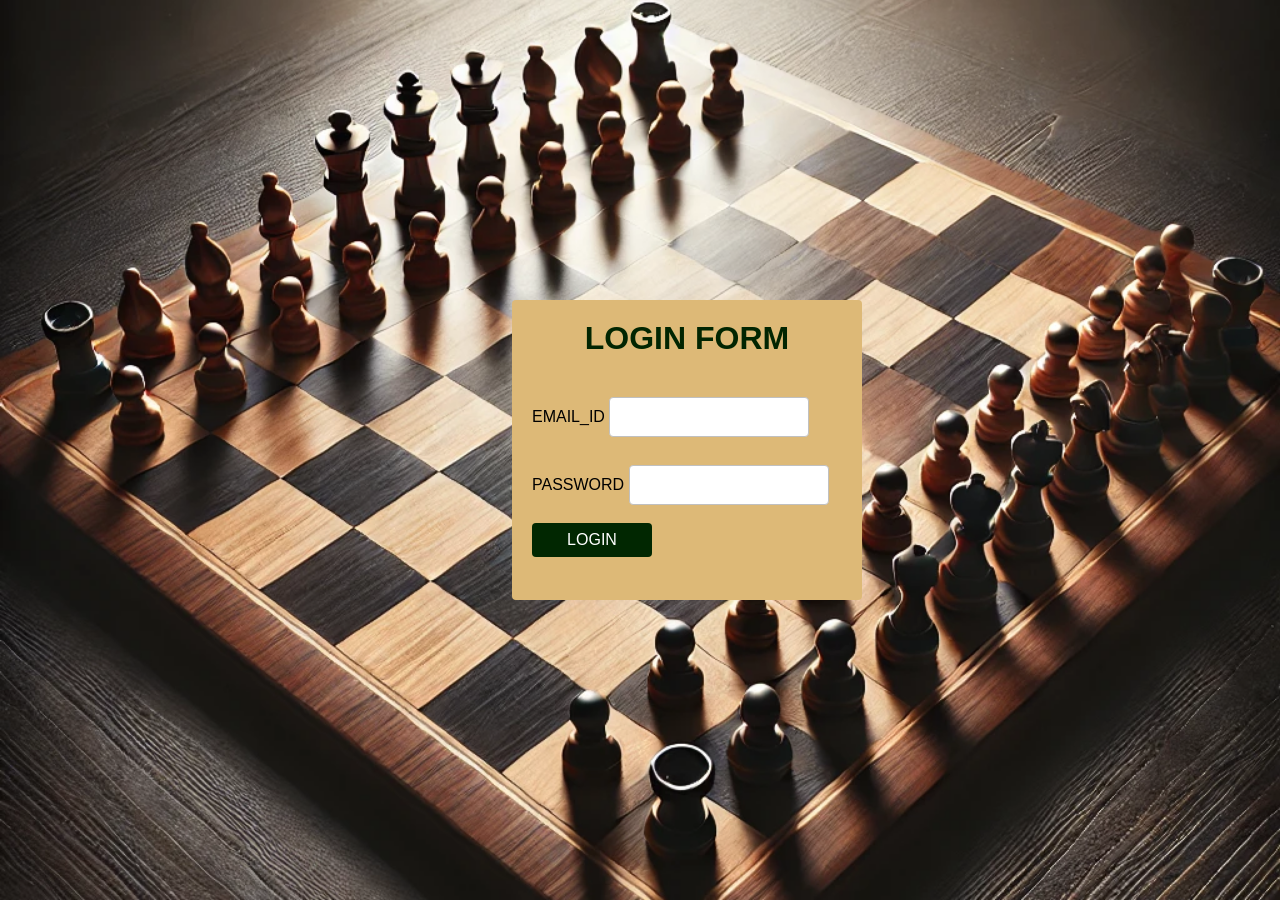
<file: index.html>
<!DOCTYPE html>
<html lang="en">

<head>
    <meta charset="UTF-8">
    <meta name="viewport" content="width=device-width, initial-scale=1.0">
    <title>Login Page</title>
    <link rel="stylesheet" href="login.css">
   
</head>
<body>
    <div class="container">
        <form action="chess.html">
            <h1>LOGIN FORM</h1>
            <div class="form-group">
                <label for="">EMAIL_ID</label>
                <input type="text" class="form-control" required>
            </div>

            <div class="form-group">
                <label for="">PASSWORD</label>
                <input type="password" class="form-control" required>
            </div>
            <input type="Submit" class="btn" value="Login">
        </form>
    </div>
</body>
</html>
</file>
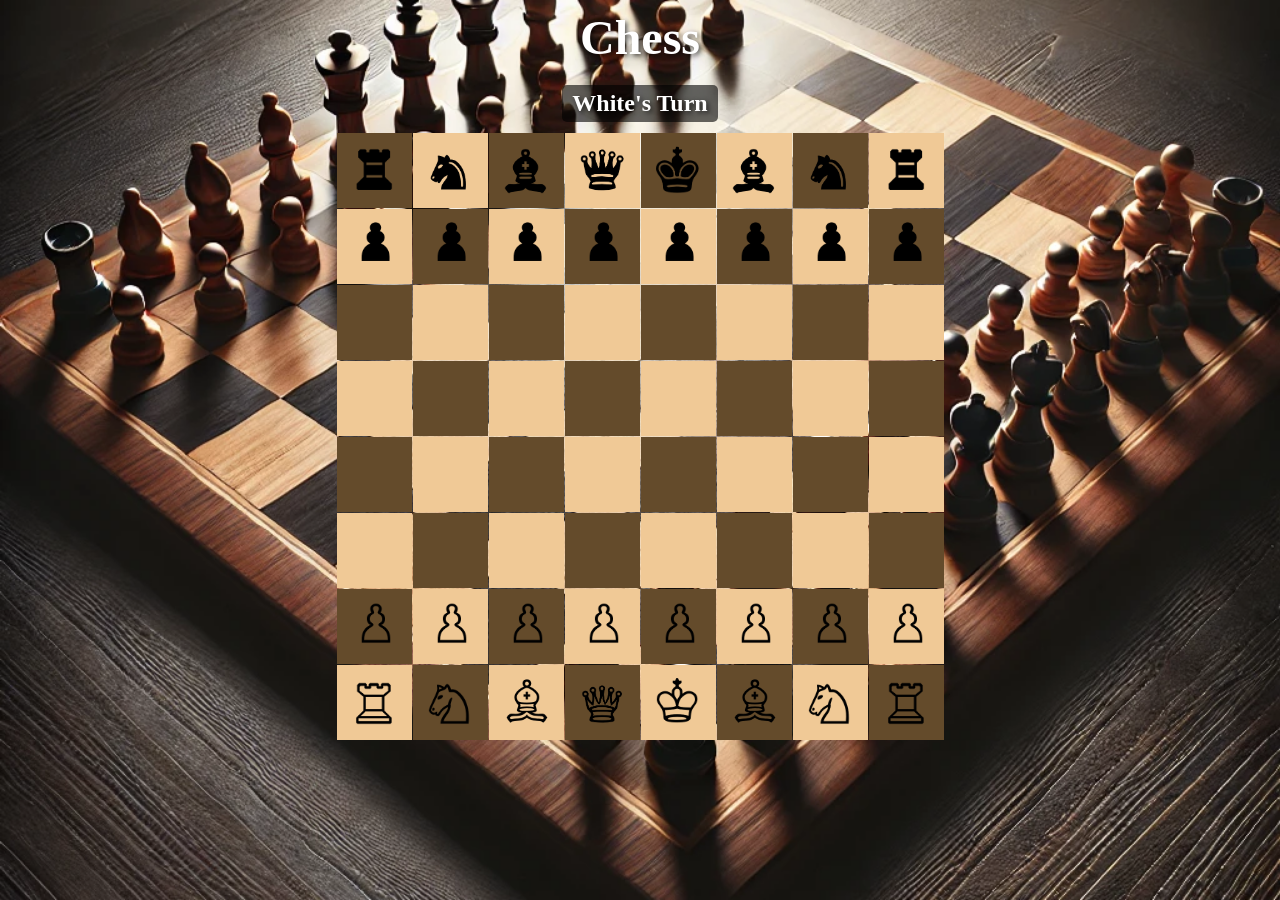
<file: chess.html>
<!DOCTYPE html>
<html lang="en">

<head>
    <meta charset="UTF-8">
    <meta http-equiv="X-UA-Compatible" content="IE=edge">
    <meta name="viewport" content="width=device-width, initial-scale=1.0">
    <meta name="author" content="Neha Rafaqat">
    <link rel="stylesheet" href="Chess.css">
    
    <title>Chess</title>
</head>


<body>

    <h1>Chess</h1>
    <h2 id="tog">White's Turn</h2>


    
    <ul>

        <div class="divv" id="row8">
            <li class="box" id="b801">Brook</li>
            <li class="box" id="b802">Bknight</li>
            <li class="box" id="b803">Bbishop</li>
            <li class="box" id="b804">Bqueen</li>
            <li class="box" id="b805">Bking</li>
            <li class="box" id="b806">Bbishop</li>
            <li class="box" id="b807">Bknight</li>
            <li class="box" id="b808">Brook</li>
        </div>
        <div class="divv" id="row7">
            <li class="box" id="b701">Bpawn</li>
            <li class="box" id="b702">Bpawn</li>
            <li class="box" id="b703">Bpawn</li>
            <li class="box" id="b704">Bpawn</li>
            <li class="box" id="b705">Bpawn</li>
            <li class="box" id="b706">Bpawn</li>
            <li class="box" id="b707">Bpawn</li>
            <li class="box" id="b708">Bpawn</li>
        </div>
        <div class="divv" id="row6">
            <li class="box" id="b601"></li>
            <li class="box" id="b602"></li>
            <li class="box" id="b603"></li>
            <li class="box" id="b604"></li>
            <li class="box" id="b605"></li>
            <li class="box" id="b606"></li>
            <li class="box" id="b607"></li>
            <li class="box" id="b608"></li>
        </div>
        <div class="divv" id="row5">
            <li class="box" id="b501"></li>
            <li class="box" id="b502"></li>
            <li class="box" id="b503"></li>
            <li class="box" id="b504"></li>
            <li class="box" id="b505"></li>
            <li class="box" id="b506"></li>
            <li class="box" id="b507"></li>
            <li class="box" id="b508"></li>
        </div>
        <div class="divv" id="row4">
            <li class="box" id="b401"></li>
            <li class="box" id="b402"></li>
            <li class="box" id="b403"></li>
            <li class="box" id="b404"></li>
            <li class="box" id="b405"></li>
            <li class="box" id="b406"></li>
            <li class="box" id="b407"></li>
            <li class="box" id="b408"></li>
        </div>
        <div class="divv" id="row3">
            <li class="box" id="b301"></li>
            <li class="box" id="b302"></li>
            <li class="box" id="b303"></li>
            <li class="box" id="b304"></li>
            <li class="box" id="b305"></li>
            <li class="box" id="b306"></li>
            <li class="box" id="b307"></li>
            <li class="box" id="b308"></li>
        </div>

        <div class="divv" id="row2">
            <li class="box Wpawn" id="b201">Wpawn</li>
            <li class="box Wpawn" id="b202">Wpawn</li>
            <li class="box Wpawn" id="b203">Wpawn</li>
            <li class="box Wpawn" id="b204">Wpawn</li>
            <li class="box Wpawn" id="b205">Wpawn</li>
            <li class="box Wpawn" id="b206">Wpawn</li>
            <li class="box Wpawn" id="b207">Wpawn</li>
            <li class="box Wpawn" id="b208">Wpawn</li>
        </div>
        <div class="divv" id="row1">
            <li class="box" id="b101">Wrook</li>
            <li class="box" id="b102">Wknight</li>
            <li class="box" id="b103">Wbishop</li>
            <li class="box" id="b104">Wqueen</li>
            <li class="box" id="b105">Wking</li>
            <li class="box" id="b106">Wbishop</li>
            <li class="box" id="b107">Wknight</li>
            <li class="box" id="b108">Wrook</li>
        </div>

    </ul>
    <script src="Chess.js"></script>
</body>

</html>
</file>
<file: login.css>
*{
    padding: 0%;
    margin: 0%;
    box-sizing: border-box;;
}

body {
    min-height: 100vh;
    background-image: url(bggimg.webp);
    background-size: cover; 
    background-repeat: no-repeat; 
    background-position: center; 
    display: flex;
    align-items: center; 
    justify-content: center; 
    font-family: sans-serif;
}


.container{
    margin: auto;
    width: 500px;
    max-width: 20%;
}

.container form{
    height: 300px;
    width: 350px;
    padding: 20px;
    background: rgb(221, 185, 119);
    border-radius: 4px;
    box-shadow: 0 8px 16 rgba(0,0,0,.3);
}

.container form h1{
    text-align: center;
    margin-bottom: 30px;
    color: rgb(1, 37, 1);
}

.container form .form-control{
    width: 200px;
    height: 40px;
    background: white;
    border-radius: 4px;
    border: 1px solid silver;
    margin: 10px 0 18px 0;
    padding: 0 10px;
}

.container form .btn{
    margin-left: 50px;
    transform: translateX(-50px);
    width: 120px;
    height: 34px;
    border: none;
    outline: none;
    background: #012701;
    cursor: pointer;
    font-size: 16px;
    text-transform: uppercase;
    color: white;
    border-radius: 4px;
    transition: .5s;
}

.container form .btnhover{
    opacity: .7;
}
</file>
<file: Chess.css>
* {
    margin: 0;
    padding: 0;
}

body {
    display: grid;
    place-items: center;
    overflow-x: hidden;
    background-image: url('bggimg.webp');
    background-size: cover;
    background-position: center;
}

h1 {
    margin: 10px;
    color: white;  
    font-size: 3rem;  
    font-weight: bold;
    text-shadow: 2px 2px 5px rgba(0, 0, 0, 0.7);  /* Add shadow effect */
}

h2#tog {
    font-size: 1.5rem; 
    color: white; 
    font-weight: bold;
    margin: 10px;
    text-shadow: 2px 2px 5px rgba(0, 0, 0, 0.7);  
    background-color: rgba(0, 0, 0, 0.6);
    padding: 5px 10px;  
    border-radius: 5px;  
}

ul {
    display: grid;
    grid-template-columns: 1fr;
}

.divv {
    display: flex;
}

li {
    list-style: none;
    display: grid;
    place-items: center;
    font-size: 0px;
}

.box {
    margin: .5px;
    width: 75px;
    height: 75px;
}

#tog {
    margin: 10px 0px;
}

.allimg {
    width: 45px;
    position: relative;
    bottom: 5px;
}

.allpawn {
    transform: scale(.7);
}

.authcont {
    width: 100vw;
}

.author {
    float: right;
    margin-right: 50px;
}

@media (max-width:650px) {
    #tog {
        margin-bottom: 70px;
    }

    .box {
        width: 11vw;
        height: 11vw;
    }

    .allimg {
        width: 7vw;
    }
}
</file>
